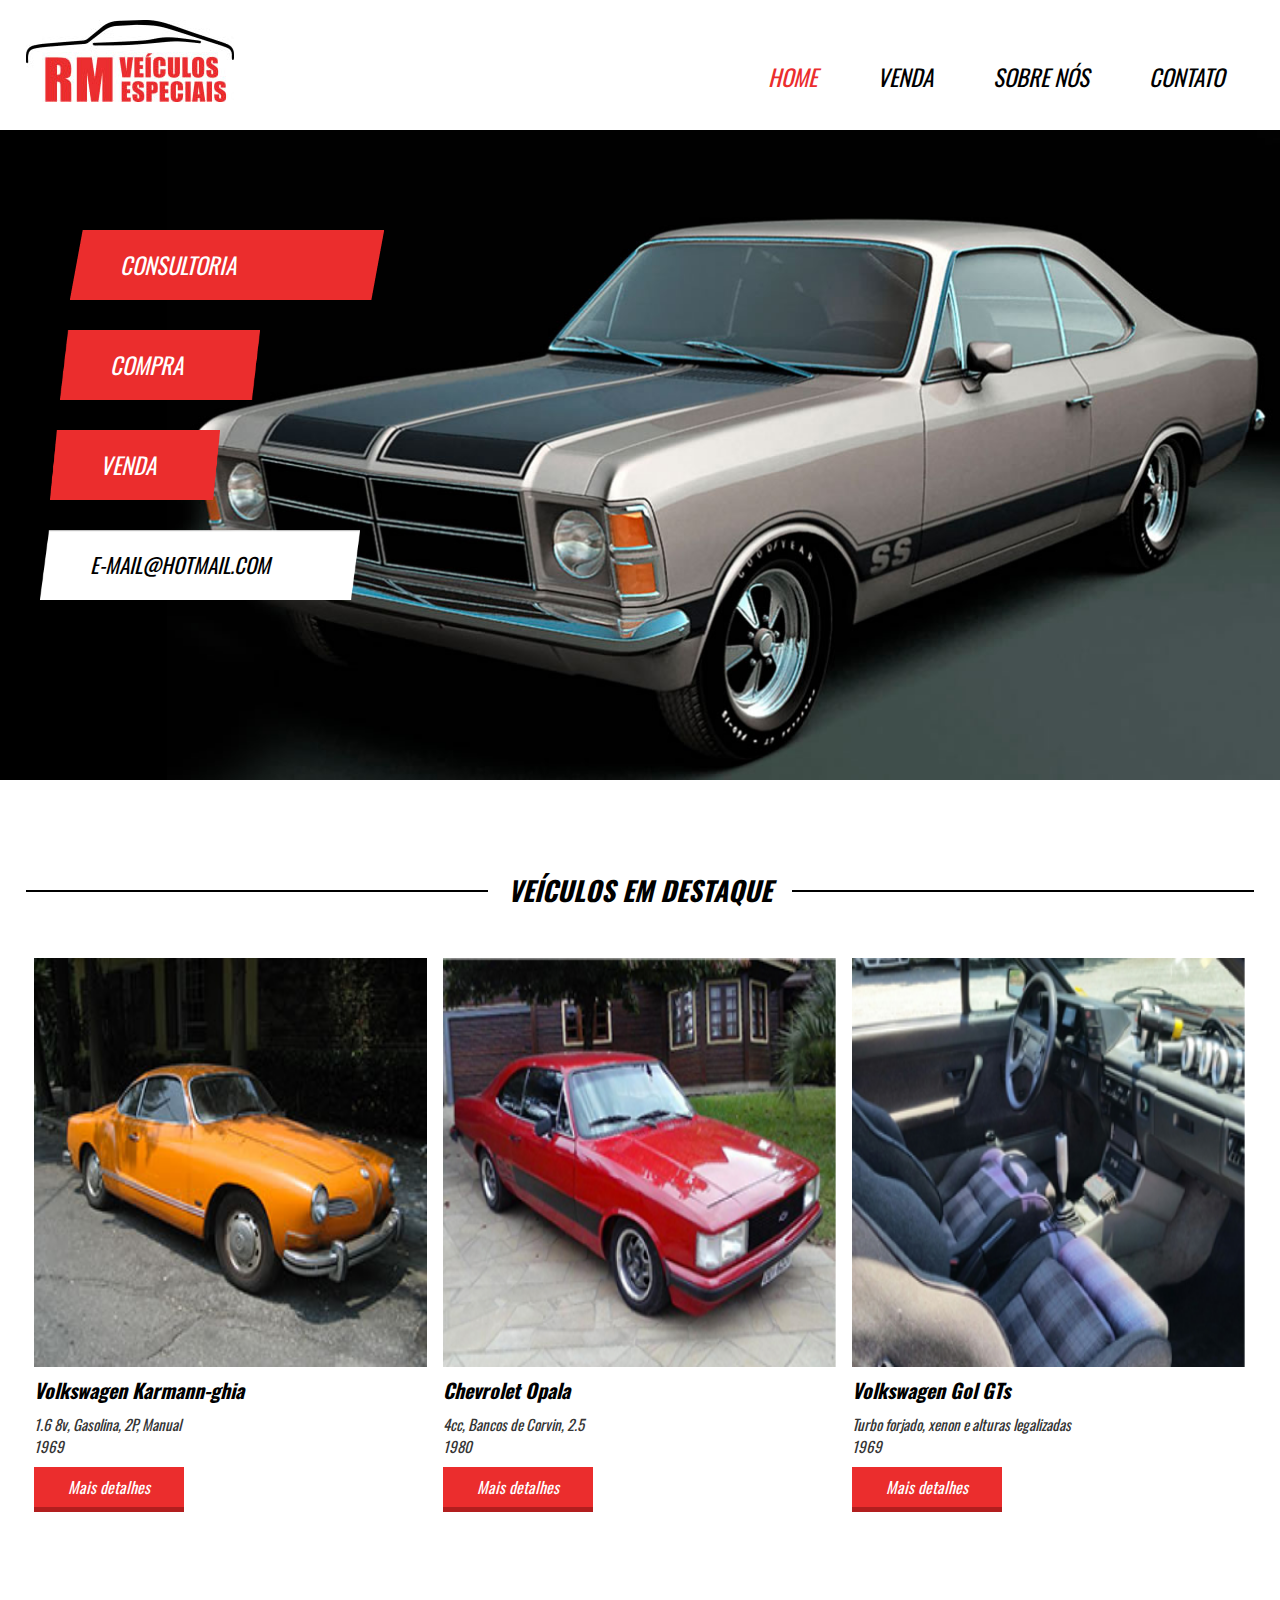
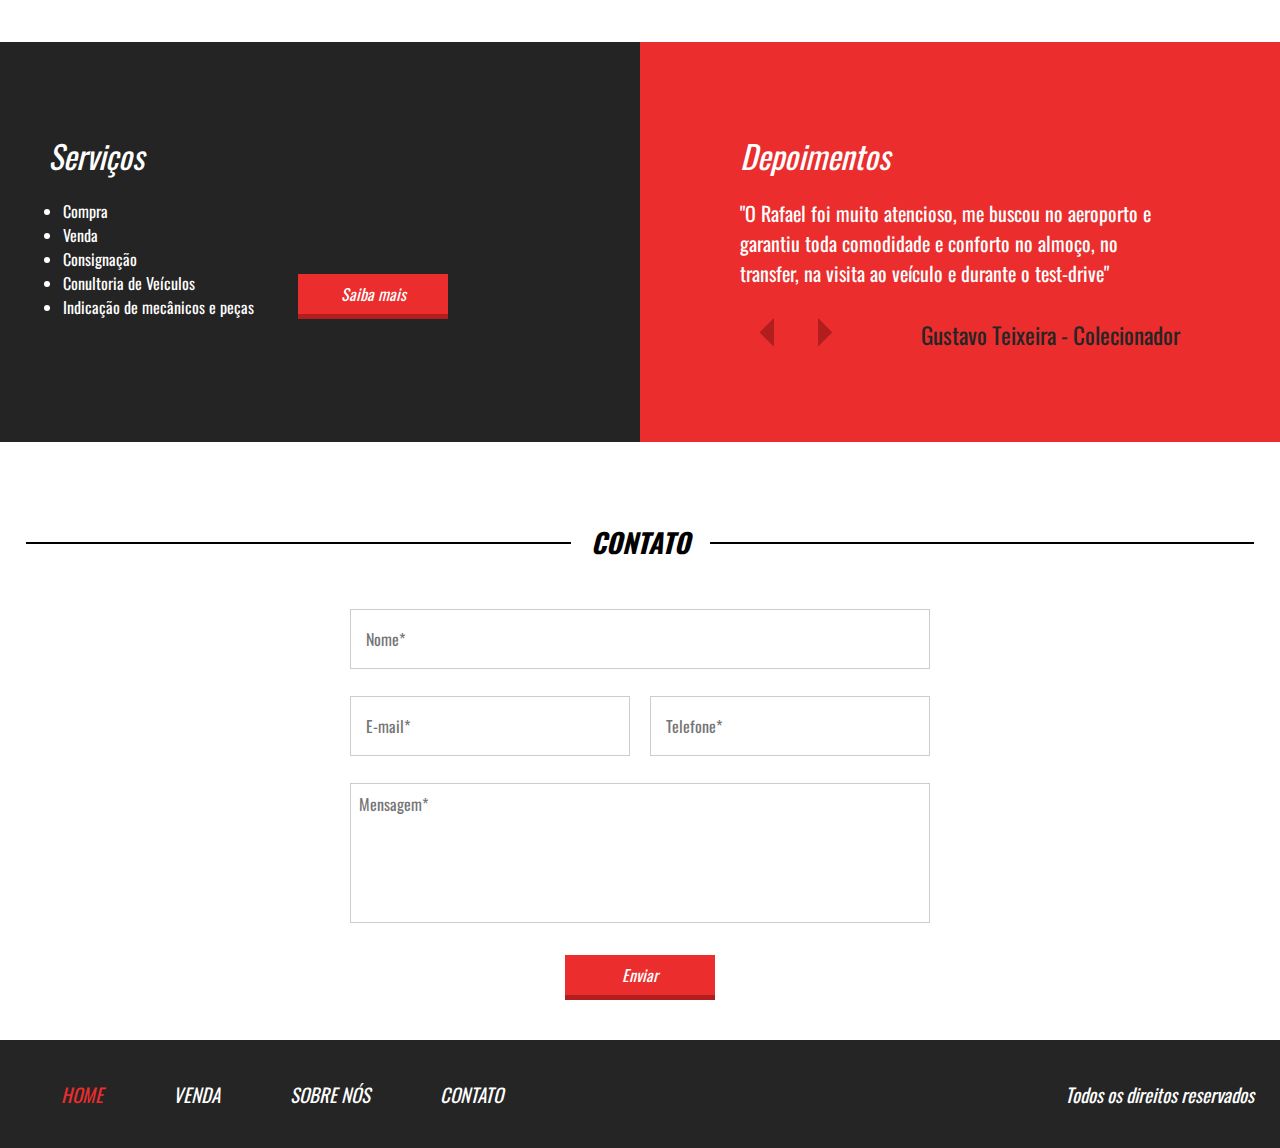
<file: index.html>
<!DOCTYPE html>
<html lang="pt-BR">

    <head>
        <meta charset="UTF-8">
        <link rel="shortcut icon" href="img/logo-png.ico" type="image/x-icon">
        <link rel="stylesheet" href="./css/estilo.css">
        <link href="https://fonts.googleapis.com/css2?family=Oswald&display=swap" rel="stylesheet">
        <meta name="viewport" content="width=device-width, initial-scale=1.0">
        <title>RM Veículos Especiais</title>
    </head>

    <body>
        
        
        <header>

            <div class="container"> 

                <div class="logo">

                    <img src="img/logo.jpg">

                </div> <!--logo-->

                <nav class="desktop">

                    <ul>
                        <li><a style="color:#EB2D2D" href="index.html"> HOME</a></li>
                        <li><a href="venda.html"> VENDA</a></li>
                        <li><a href="sobre.html"> SOBRE NÓS</a></li>
                        <li><a href="#"> CONTATO</a></li>
                    </ul>
                    
                </nav> <!--desktop-->

                <nav class="mobile">

                    <ul>
                        <li><a style="color:#EB2D2D" href="index.html"> HOME</a></li>
                        <li><a href="venda.html"> VENDA</a></li>
                        <li><a href="sobre.html"> SOBRE NÓS</a></li>
                        <li><a href="/"> CONTATO</a></li>
                    </ul>

                </nav> <!--mobile-->

                <div class="clear"></div>

            </div> <!--container-->
        </header> 

        <section class="banner">

            <div class="container">

                <div class="text-banner">

                    <div class="text-banner-single">Consultoria</div>
                    <div class="text-banner-single">Compra</div>
                    <div class="text-banner-single">Venda</div>
                    <div class="text-banner-single">E-mail@hotmail.com</div>

                </div> <!--text-banner-->

            </div> <!--container-->

        </section> <!--banner-->

        <section class="veiculos-destaque">

            <div class="line-titulo">
                <div class="ln1"></div>
                <h2>Veículos em destaque</h2>
            </div> <!--line-titulo-->

            <div class="container">

                <div class="vitrine-destaque">

                    <div style="background-image: url(img/carro1.jpg);" class="carro-img"></div>

                    <div class="info-carro">
                        
                        <h2>Volkswagen Karmann-ghia</h2>
                        <p>1.6 8v, Gasolina, 2P, Manual <br> 1969</p>
                        <a class="btn1" href="veiculo-single.html"> Mais detalhes</a>

                    </div> <!--info-carro-->

                </div> <!--vitrine-destaque-->

                <div class="vitrine-destaque">

                    <div style="background-image: url(img/opala.jpg);" class="carro-img"></div>

                    <div class="info-carro">
                        <h2>Chevrolet Opala</h2>
                        <p>4cc, Bancos de Corvin, 2.5 <br> 1980</p>
                        <a class="btn1" href="/"> Mais detalhes</a>

                    </div> <!--info-carro-->

                </div> <!--vitrine-destaque-->

                <div class="vitrine-destaque">

                    <div style="background-image: url(img/gol-gts.jpg);" class="carro-img"></div>

                    <div class="info-carro">
                        <h2>Volkswagen Gol GTs</h2>
                        <p> Turbo forjado, xenon e alturas legalizadas <br> 1969</p>
                        <a class="btn1" href="/"> Mais detalhes</a>

                    </div> <!--info-carro-->

                </div> <!--vitrine-destaque-->
                <div class="clear"></div>
            

            </div> <!--container-->

        </section> <!--veículos-destaque-->

        <section class="servicos-descricao">

            <div class="half1">

                <div class="half1-wraper">

                    <h2>Serviços</h2>

                    <ul>
                        <li>Compra</li>
                        <li>Venda</li>
                        <li>Consignação</li>
                        <li>Conultoria de Veículos</li>
                        <li>Indicação de mecânicos e peças</li>
                    </ul>

                    <a class="btn1" href="/">Saiba mais</a>

                </div> <!--half1-wraper-->

            </div> <!--half1-->

            <div class="half2">

                <h2>Depoimentos</h2>

                <div class="depoimento-single">

                    <p>
                        "O Rafael foi muito atencioso, me buscou no aeroporto
                        e garantiu toda comodidade e conforto no almoço, no transfer,
                        na visita ao veículo e durante o test-drive"
                    </p>

                    <div class="navigation">

                        <div class="arrows">

                            <img src="img/arrow-left.png" >
                            <img src="img/arrow-right.png" >

                        </div> <!--arrows-->

                        <div class="nome-depoimento">Gustavo Teixeira - Colecionador</div>

                    </div> <!--navigation-->

                </div> <!--depoimento-single-->

            </div> <!--half2-->

        </section> <!--servicos-descricao-->

        <section class="contato">

            <div class="line-titulo">

                <div class="ln1"></div>
                <h2>Contato</h2>

            </div> <!--line-titulo-->

            <form>

                <div class="input-wraper w100">

                    <input placeholder="Nome*" type="text" required>

                </div> <!--input-wraper w100-->

                <div class="input-wraper w50">
                    
                    <input placeholder="E-mail*" type="text" required>

                </div> <!--input-wraper w100-->

                <div class="input-wraper w50">
                    
                    <input placeholder="Telefone*" type="text" required>

                </div> <!--input-wraper w100-->

                <div class="input-wraper w100">
                    
                    <textarea placeholder="Mensagem*" required></textarea>

                </div> <!--input-wraper w100-->

                <div class="input-wraper w100">

                    <input class="btn1" type="submit" value="Enviar">

                </div> <!--input-wraper w100-->
            
                <div class="clear"></div>
            </form> <!--form-->

        </section> <!--contato-->

        <footer>

            <div class="container">

                <nav>

                    <ul>
                        <li><a style="color:#EB2D2D" href="index.html"> HOME</a></li>
                        <li><a href="venda.html"> VENDA</a></li>
                        <li><a href="sobre.html"> SOBRE NÓS</a></li>
                        <li><a href="#"> CONTATO</a></li>
                    </ul>

                </nav>

                <p>Todos os direitos reservados</p>

                <div class="clear"></div>
            </div> <!--container-->

        </footer>

    </body>

</html>
</file>
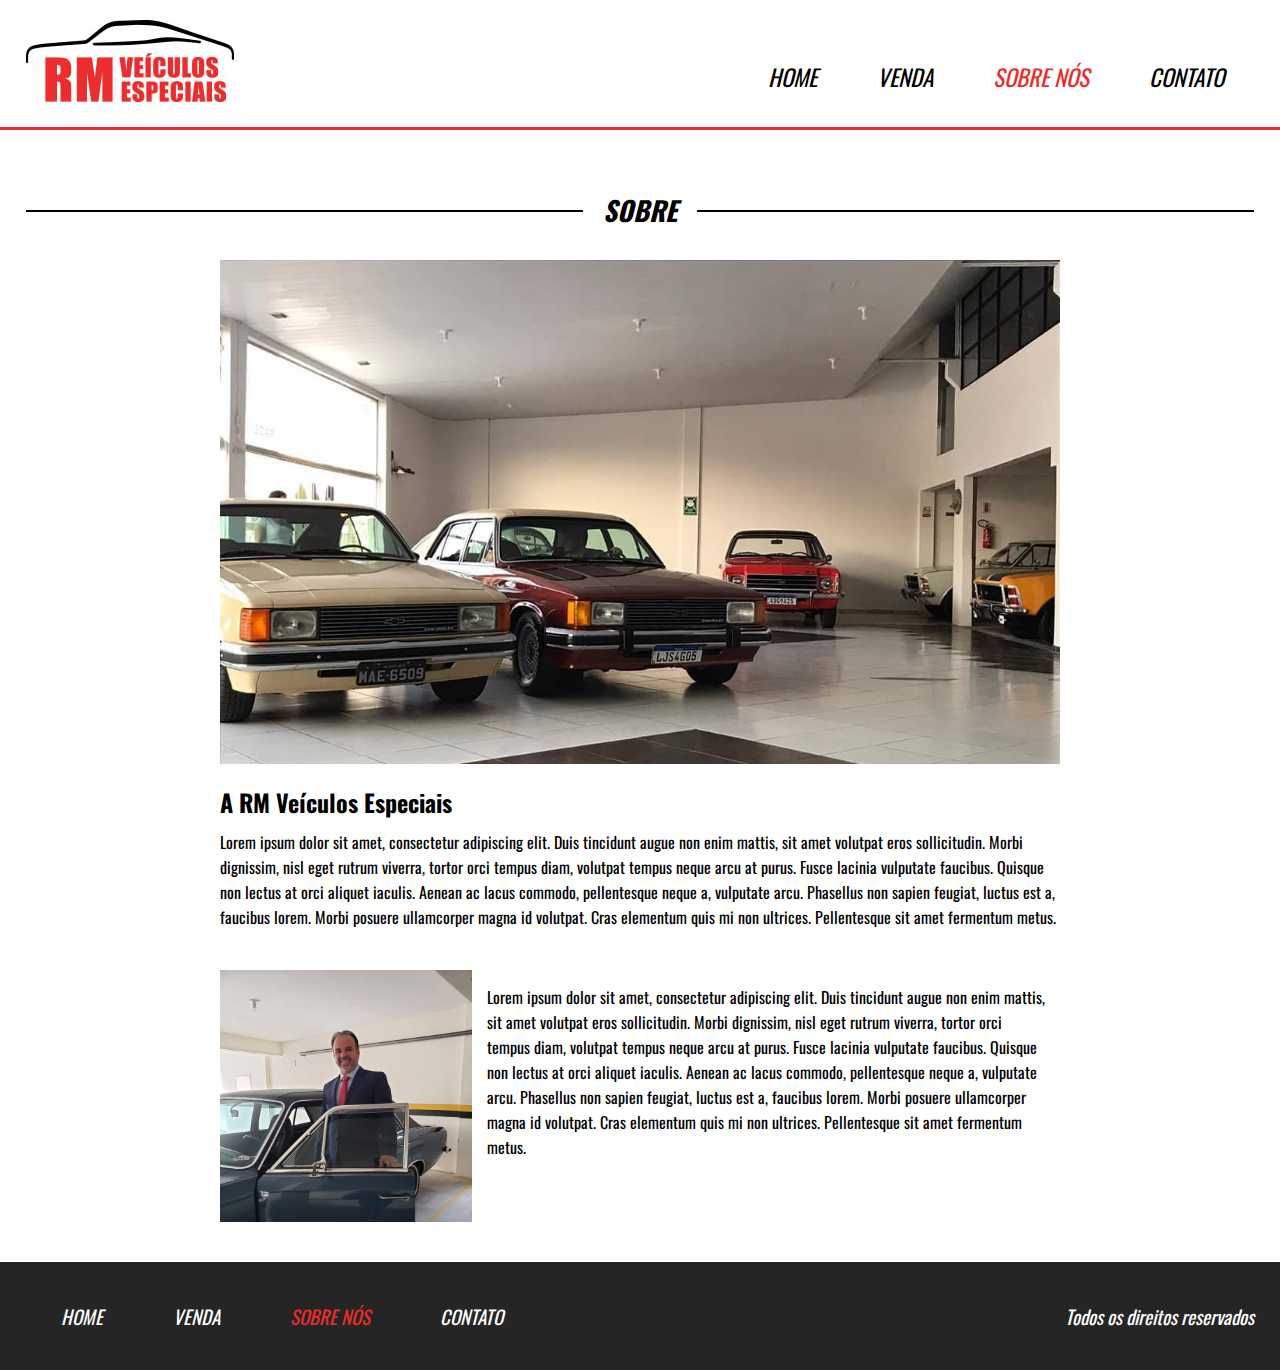
<file: sobre.html>
<!DOCTYPE html>
<html lang="pt-BR">

    <head>
        <meta charset="UTF-8">
        <link rel="shortcut icon" href="img/logo-png.ico" type="image/x-icon">
        <link rel="stylesheet" href="./css/estilo.css">
        <link href="https://fonts.googleapis.com/css2?family=Oswald&display=swap" rel="stylesheet">
        <meta name="viewport" content="width=device-width, initial-scale=1.0">
        <title>RM Veículos Especiais</title>
    </head>

    <body>
        
        
        <header style="border-bottom: 3px solid #EB2D2D;">

            <div class="container"> 

                <div class="logo">

                    <img src="img/logo.jpg">

                </div> <!--logo-->

                <nav class="desktop">

                    <ul>
                        <li><a  href="index.html"> HOME</a></li>
                        <li><a href="venda.html"> VENDA</a></li>
                        <li><a style="color:#EB2D2D" href="sobre.html"> SOBRE NÓS</a></li>
                        <li><a href="/"> CONTATO</a></li>
                    </ul>

                </nav> <!--desktop-->

                <nav class="mobile">

                    <ul>
                        <li><a  href="index.html"> HOME</a></li>
                        <li><a href="venda.html"> VENDA</a></li>
                        <li><a style="color:#EB2D2D" href="sobre.html"> SOBRE NÓS</a></li>
                        <li><a href="/"> CONTATO</a></li>
                    </ul>

                </nav> <!--mobile-->

                <div class="clear"></div>
            </div> <!--container-->

        </header> 

        <section class="sobre">

            
            <div class="line-titulo">

                <div class="ln1"></div>
                <h2>Sobre</h2>

            </div> <!--line-titulo-->

            <div class="container">

                <div class="img-destaque-sobre"></div>

                <div class="descricao-autor">

                    <h2>A RM Veículos Especiais</h2>

                    <p>Lorem ipsum dolor sit amet, consectetur adipiscing elit. 
                        Duis tincidunt augue non enim mattis, sit amet volutpat eros sollicitudin. 
                        Morbi dignissim, nisl eget rutrum viverra, tortor orci tempus diam, volutpat tempus neque arcu at purus. 
                        Fusce lacinia vulputate faucibus. 
                        Quisque non lectus at orci aliquet iaculis. Aenean ac lacus commodo, pellentesque neque a, vulputate arcu. 
                        Phasellus non sapien feugiat, luctus est a, faucibus lorem.
                         Morbi posuere ullamcorper magna id volutpat. 
                        Cras elementum quis mi non ultrices. Pellentesque sit amet fermentum metus.
                    </p>

                </div> <!--descricao-autor-->

                <div class="descricao-autor2">

                    <div class="img-small"></div>

                    <p>Lorem ipsum dolor sit amet, consectetur adipiscing elit. 
                        Duis tincidunt augue non enim mattis, sit amet volutpat eros sollicitudin. 
                        Morbi dignissim, nisl eget rutrum viverra, tortor orci tempus diam, volutpat tempus neque arcu at purus. 
                        Fusce lacinia vulputate faucibus. 
                        Quisque non lectus at orci aliquet iaculis. Aenean ac lacus commodo, pellentesque neque a, vulputate arcu. 
                        Phasellus non sapien feugiat, luctus est a, faucibus lorem.
                         Morbi posuere ullamcorper magna id volutpat. 
                        Cras elementum quis mi non ultrices. Pellentesque sit amet fermentum metus.
                    </p>

                    <div class="clear"></div> <!--clear-->
                </div> <!--descricao-autor2-->

            </div> <!--container-->

        </section> <!--sobre-->


        <footer>

            <div class="container">

                <nav>

                    <ul>
                        <li><a  href="index.html"> HOME</a></li>
                        <li><a href="venda.html"> VENDA</a></li>
                        <li><a style="color:#EB2D2D" href="sobre.html"> SOBRE NÓS</a></li>
                        <li><a href="#"> CONTATO</a></li>
                    </ul>

                </nav>

                <p>Todos os direitos reservados</p>

                <div class="clear"></div>
            </div> <!--container-->

        </footer>

    </body>

</html>
</file>
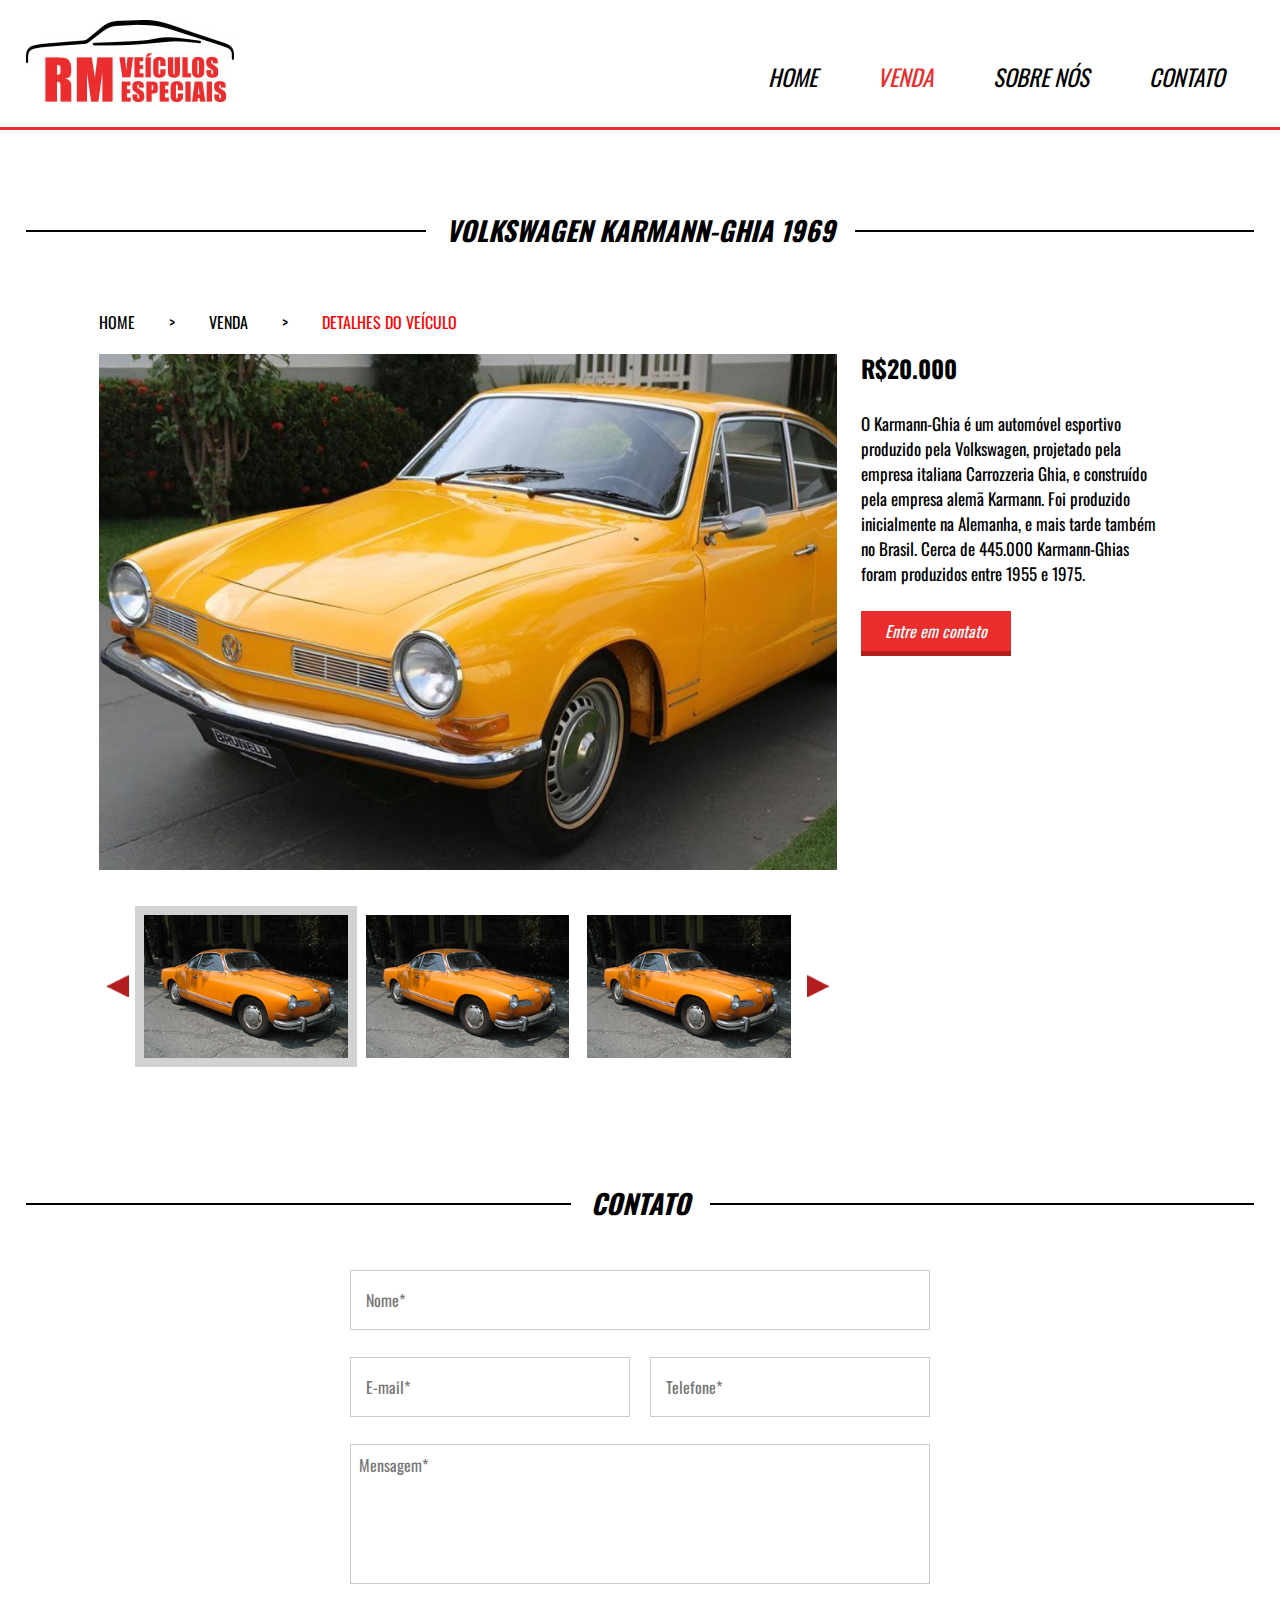
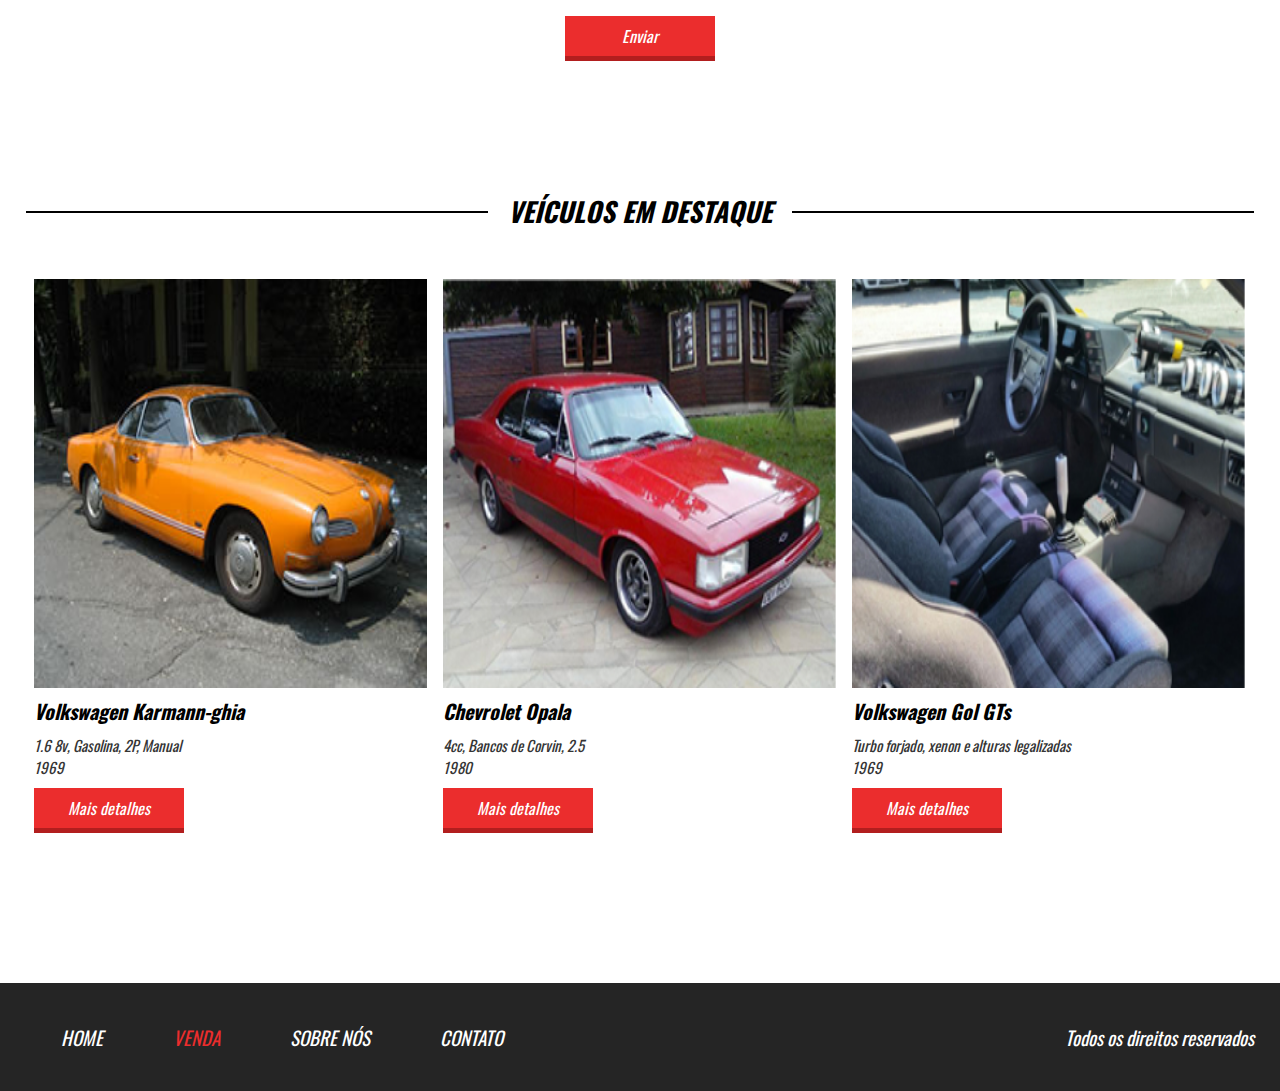
<file: veiculo-single.html>
<!DOCTYPE html>
<html lang="pt-BR">

    <head>
        <meta charset="UTF-8">
        <link rel="shortcut icon" href="img/logo-png.ico" type="image/x-icon">
        <link rel="stylesheet" href="./css/estilo.css">
        <link href="https://fonts.googleapis.com/css2?family=Oswald&display=swap" rel="stylesheet">
        <meta name="viewport" content="width=device-width, initial-scale=1.0">
        <title>RM Veículos Especiais</title>
    </head>

    <body>
        
        
        <header style="border-bottom: 3px solid #EB2D2D ;">
            
            <div class="container"> 

                <div class="logo">

                    <img src="img/logo.jpg">

                </div> <!--logo-->

                <nav class="desktop">

                    <ul>
                        <li><a  href="index.html"> HOME</a></li>
                        <li><a style="color:#EB2D2D" href="venda.html"> VENDA</a></li>
                        <li><a href="sobre.html"> SOBRE NÓS</a></li>
                        <li><a href="/"> CONTATO</a></li>
                    </ul>

                </nav> <!--desktop-->

                <nav class="mobile">

                    <ul>
                        <li><a  href="index.html"> HOME</a></li>
                        <li><a style="color:#EB2D2D" href="venda.html"> VENDA</a></li>
                        <li><a href="sobre.html"> SOBRE NÓS</a></li>
                        <li><a href="/"> CONTATO</a></li>
                    </ul>

                </nav> <!--mobile-->

                <div class="clear"></div>

            </div> <!--container-->

        </header> 

        <section class="venda-single">

            
            <div class="line-titulo">

                <div class="ln1"></div>
                <h2>Volkswagen Karmann-ghia 1969</h2>

            </div> 
            

            <div class="container">

                <div class="info-veiculo">

                    <div class="info-bread"><a href="index.html">HOME</a> <span> ></span>
                    <a href="venda.html">VENDA</a><span> ></span>
                    <a href="veiculo-single.html"> DETALHES DO VEÍCULO</a></div>

                    <div style="background-image: url(img/Karmann-Ghia-TC-1973-Motor-Tudo-8.jpg);" class="foto-destaque"></div>

                    <div class="nav-galeria-parent">

                        <div class="arrow-left-nav"></div>
                        <div class="arrow-right-nav"></div>

                        <div class="nav-galeria">

                            <div class="nav-galeria-wraper">

                                <div style="background-color:rgb(210,210,210);" class="mini-img-wraper"><div style="background-image:url('img/carro1.jpg');" class="mini-img"></div></div>
                                <div class="mini-img-wraper"><div style="background-image:url('img/carro1.jpg');" class="mini-img"></div></div>
                                <div class="mini-img-wraper"><div style="background-image:url('img/carro1.jpg');" class="mini-img"></div></div>
                                <div class="mini-img-wraper"><div style="background-image:url('img/carro1.jpg');" class="mini-img"></div></div>
                                <div class="mini-img-wraper"><div style="background-image:url('img/carro1.jpg');" class="mini-img"></div></div>
                                <div class="mini-img-wraper"><div style="background-image:url('img/carro1.jpg');" class="mini-img"></div></div>

                            </div> <!--nav-galeria-wraper-->

                        </div> <!--nav-galeria-->

                    </div> <!--nav-galeria-parent-->

                </div> <!--info-veiculo-->

                <div class="descricao-veiculo">

                    <h2>R$20.000</h2>
                    <p>O Karmann-Ghia é um automóvel esportivo produzido pela Volkswagen, 
                        projetado pela empresa italiana Carrozzeria Ghia, 
                        e construído pela empresa alemã Karmann. Foi produzido inicialmente na Alemanha, e mais tarde também no Brasil. Cerca de 445.000 
                        Karmann-Ghias foram produzidos entre 1955 e 1975.</p>
                    <a class="btn1" href="">Entre em contato</a>

                </div> <!--descricao-veiculo-->

                <div class="clear"></div>

            </div> <!--container-->
            


        </section> <!--venda-single-->

        <section class="contato">

            <div class="line-titulo">

                <div class="ln1"></div>
                <h2>Contato</h2>

            </div> <!--line-titulo-->

            <form>

                <div class="input-wraper w100">

                    <input placeholder="Nome*" type="text" required>

                </div> <!--input-wraper w100-->

                <div class="input-wraper w50">
                    
                    <input placeholder="E-mail*" type="text" required>

                </div> <!--input-wraper w100-->

                <div class="input-wraper w50">
                    
                    <input placeholder="Telefone*" type="text" required>

                </div> <!--input-wraper w100-->

                <div class="input-wraper w100">
                    
                    <textarea placeholder="Mensagem*" required></textarea>

                </div> <!--input-wraper w100-->

                <div class="input-wraper w100">

                    <input class="btn1" type="submit" value="Enviar">

                </div> <!--input-wraper w100-->
            
                <div class="clear"></div>
            </form> <!--form-->

        </section> <!--contato-->

        <section class="veiculos-destaque">

            <div class="line-titulo">
                <div class="ln1"></div>
                <h2>Veículos em destaque</h2>
            </div> <!--line-titulo-->

            <div class="container">

                <div class="vitrine-destaque">

                    <div style="background-image: url(img/carro1.jpg);" class="carro-img"></div>

                    <div class="info-carro">
                        
                        <h2>Volkswagen Karmann-ghia</h2>
                        <p>1.6 8v, Gasolina, 2P, Manual <br> 1969</p>
                        <a class="btn1" href="/"> Mais detalhes</a>

                    </div> <!--info-carro-->

                </div> <!--vitrine-destaque-->

                <div class="vitrine-destaque">

                    <div style="background-image: url(img/opala.jpg);" class="carro-img"></div>

                    <div class="info-carro">
                        <h2>Chevrolet Opala</h2>
                        <p>4cc, Bancos de Corvin, 2.5 <br> 1980</p>
                        <a class="btn1" href="/"> Mais detalhes</a>

                    </div> <!--info-carro-->

                </div> <!--vitrine-destaque-->

                <div class="vitrine-destaque">

                    <div style="background-image: url(img/gol-gts.jpg);" class="carro-img"></div>

                    <div class="info-carro">
                        <h2>Volkswagen Gol GTs</h2>
                        <p> Turbo forjado, xenon e alturas legalizadas <br> 1969</p>
                        <a class="btn1" href="/"> Mais detalhes</a>

                    </div> <!--info-carro-->

                </div> <!--vitrine-destaque-->
                <div class="clear"></div>
            

            </div> <!--container-->

        </section> <!--veículos-destaque-->

        <footer>

            <div class="container">

                <nav>

                    <ul>
                        <li><a  href="index.html"> HOME</a></li>
                        <li><a style="color:#EB2D2D" href="venda.html"> VENDA</a></li>
                        <li><a href="sobre.html"> SOBRE NÓS</a></li>
                        <li><a href="/"> CONTATO</a></li>
                    </ul>

                </nav>

                <p>Todos os direitos reservados</p>

                <div class="clear"></div>
            </div> <!--container-->

        </footer>

    </body>

</html>
</file>
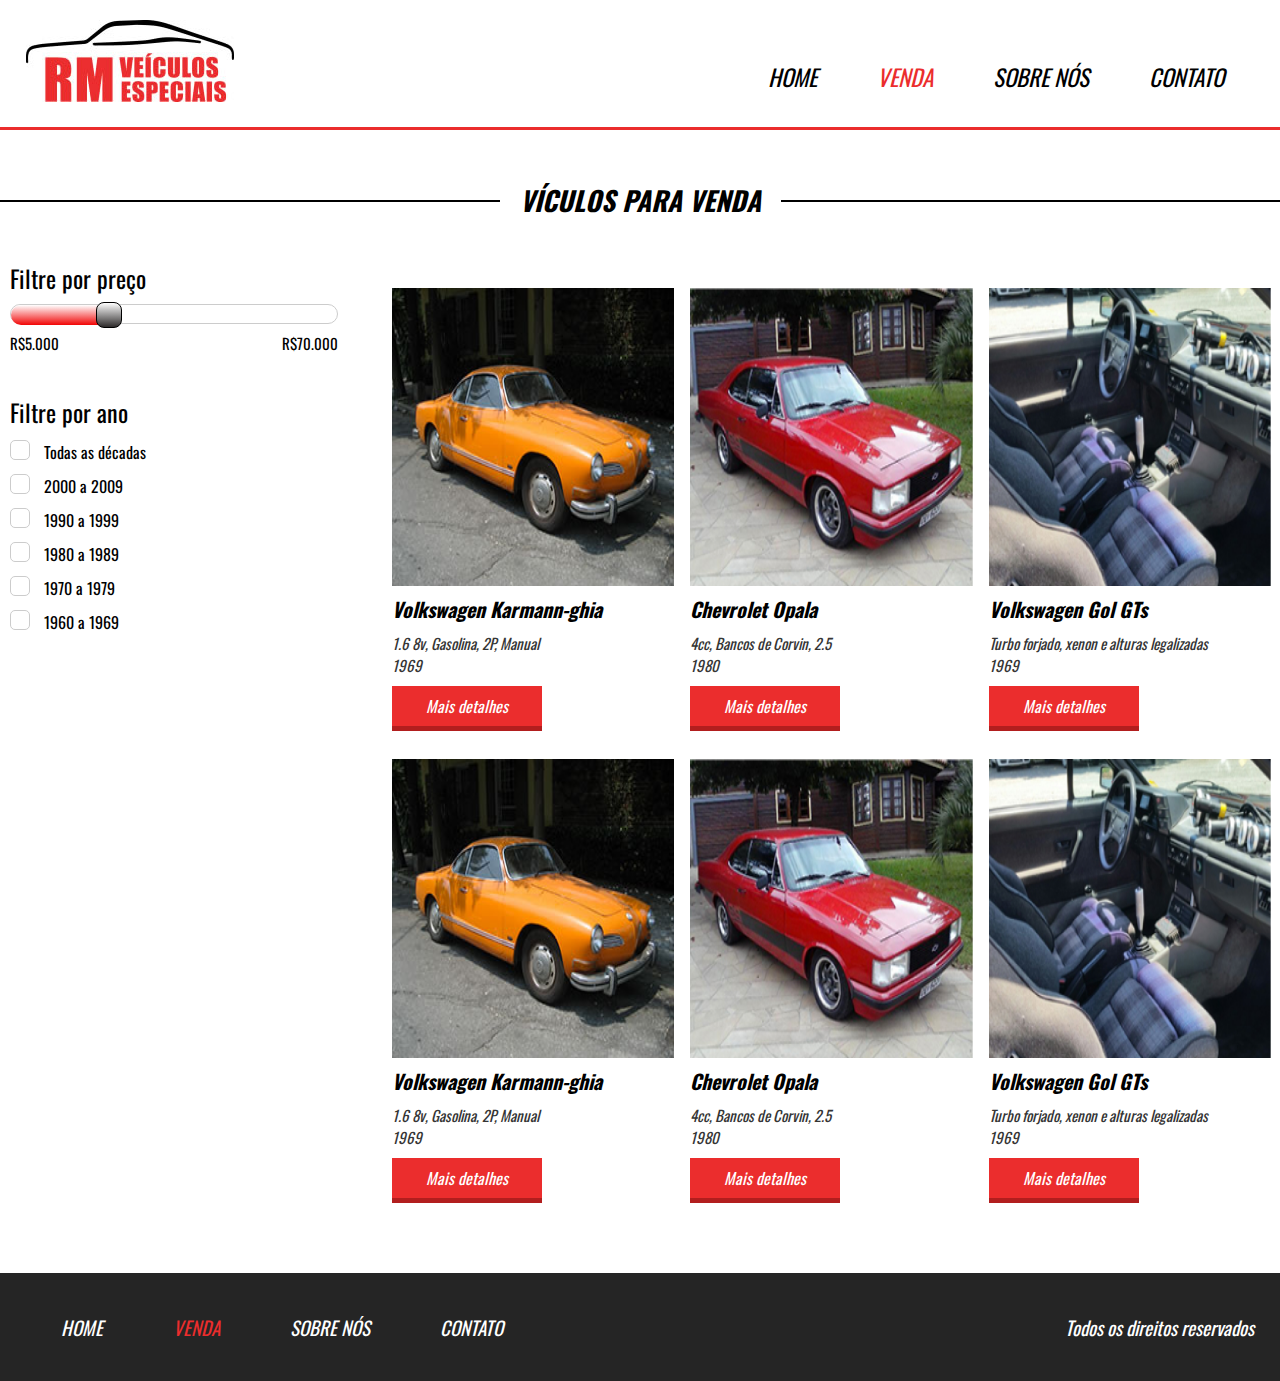
<file: venda.html>
<!DOCTYPE html>
<html lang="pt-BR">

<head>
    <meta charset="UTF-8">
    <link rel="shortcut icon" href="img/logo-png.ico" type="image/x-icon">
    <link rel="stylesheet" href="./css/estilo.css">
    <link href="https://fonts.googleapis.com/css2?family=Oswald&display=swap" rel="stylesheet">
    <meta name="viewport" content="width=device-width, initial-scale=1.0">
    <title>RM Veículos Especiais</title>
</head>

    <body>


        <header style="border-bottom: 3px solid #EB2D2D ;">
            
            <div class="container">

                <div class="logo">

                    <img src="img/logo.jpg">

                </div>
                <!--logo-->

                <nav class="desktop">

                    <ul>
                        <li><a href="index.html"> HOME</a></li>
                        <li><a style="color:#EB2D2D" href="venda.html"> VENDA</a></li>
                        <li><a href="sobre.html"> SOBRE NÓS</a></li>
                        <li><a href="/"> CONTATO</a></li>
                    </ul>

                </nav>
                <!--desktop-->

                <nav class="mobile">

                    <ul>
                        <li><a href="index.html"> HOME</a></li>
                        <li><a style="color:#EB2D2D" href="venda.html"> VENDA</a></li>
                        <li><a href="sobre.html"> SOBRE NÓS</a></li>
                        <li><a href="/"> CONTATO</a></li>
                    </ul>

                </nav>
                <!--mobile-->

                <div class="clear"></div>

            </div>
            <!--container-->

        </header>

        <section class="venda">

            <div class="line-titulo">

                <div class="ln1"></div>
                <h2>Vículos para venda</h2>

            </div>
            <!--line-titulo-->

            <div class="content-venda">

                <div class="container">

                    <div class="sidebar">

                        <div class="search1">

                            <h2>Filtre por preço</h2>

                            <div class="barra-preco">

                                <div class="barra-preco-fill"></div>
                                <div class="pointer-barra"></div>

                            </div>
                            <!--barra-preco-->

                            <div class="valor-pequisa">

                                <p>R$5.000</p>
                                <p>R$70.000</p>

                                <div class="clear"></div>
                                <!--clear-->
                            </div>
                            <!--valor-pesquisa-->

                        </div>
                        <!--search1-->

                        <div class="search2">

                            <h2>Filtre por ano</h2>

                            <form>

                                <div class="form-venda-wraper">

                                    <input type="checkbox" id="item1">

                                    <label for="item1">
                                        <div class="circle"></div>
                                    </label>

                                    <span>Todas as décadas</span>

                                </div>
                                <!--form-venda-wraper-->

                                <div class="form-venda-wraper">

                                    <input type="checkbox" id="item2">
                                    <label for="item2">
                                        <div class="circle"></div>
                                    </label>
                                    <span>2000 a 2009</span>

                                </div>
                                <!--form-venda-wraper-->

                                <div class="form-venda-wraper">

                                    <input type="checkbox" id="item3">
                                    <label for="item3">
                                        <div class="circle"></div>
                                    </label>
                                    <span>1990 a 1999</span>

                                </div>
                                <!--form-venda-wraper-->

                                <div class="form-venda-wraper">

                                    <input type="checkbox" id="item4">
                                    <label for="item4">
                                        <div class="circle"></div>
                                    </label>
                                    <span>1980 a 1989</span>

                                </div>
                                <!--form-venda-wraper-->

                                <div class="form-venda-wraper">

                                    <input type="checkbox" id="item5">
                                    <label for="item5">
                                        <div class="circle"></div>
                                    </label>
                                    <span>1970 a 1979</span>

                                </div>
                                <!--form-venda-wraper-->

                                <div class="form-venda-wraper">

                                    <input type="checkbox" id="item6">
                                    <label for="item6">
                                        <div class="circle"></div>
                                    </label>
                                    <span>1960 a 1969</span>

                                </div>
                                <!--form-venda-wraper-->

                            </form>
                            <!--form-->

                        </div>
                        <!--search2-->

                    </div>
                    <!--sidebar-->

                    <div class="vitrine-venda">

                        <div class="vitrine-destaque">

                            <div style="background-image: url(img/carro1.jpg);" class="carro-img"></div>
        
                            <div class="info-carro">
                                
                                <h2>Volkswagen Karmann-ghia</h2>
                                <p>1.6 8v, Gasolina, 2P, Manual <br> 1969</p>
                                <a class="btn1" href="veiculo-single.html"> Mais detalhes</a>
        
                            </div> <!--info-carro-->
        
                        </div> <!--vitrine-destaque-->
        
                        <div class="vitrine-destaque">
        
                            <div style="background-image: url(img/opala.jpg);" class="carro-img"></div>
        
                            <div class="info-carro">
                                <h2>Chevrolet Opala</h2>
                                <p>4cc, Bancos de Corvin, 2.5 <br> 1980</p>
                                <a class="btn1" href="/"> Mais detalhes</a>
        
                            </div> <!--info-carro-->
        
                        </div> <!--vitrine-destaque-->
        
                        <div class="vitrine-destaque">
        
                            <div style="background-image: url(img/gol-gts.jpg);" class="carro-img"></div>
        
                            <div class="info-carro">
                                <h2>Volkswagen Gol GTs</h2>
                                <p> Turbo forjado, xenon e alturas legalizadas <br> 1969</p>
                                <a class="btn1" href="/"> Mais detalhes</a>
        
                            </div> <!--info-carro-->
        
                        </div> <!--vitrine-destaque-->

                        <div class="vitrine-destaque">

                            <div style="background-image: url(img/carro1.jpg);" class="carro-img"></div>
        
                            <div class="info-carro">
                                
                                <h2>Volkswagen Karmann-ghia</h2>
                                <p>1.6 8v, Gasolina, 2P, Manual <br> 1969</p>
                                <a class="btn1" href="veiculo-single.html"> Mais detalhes</a>
        
                            </div> <!--info-carro-->
        
                        </div> <!--vitrine-destaque-->
        
                        <div class="vitrine-destaque">
        
                            <div style="background-image: url(img/opala.jpg);" class="carro-img"></div>
        
                            <div class="info-carro">
                                <h2>Chevrolet Opala</h2>
                                <p>4cc, Bancos de Corvin, 2.5 <br> 1980</p>
                                <a class="btn1" href="/"> Mais detalhes</a>
        
                            </div> <!--info-carro-->
        
                        </div> <!--vitrine-destaque-->
        
                        <div class="vitrine-destaque">
        
                            <div style="background-image: url(img/gol-gts.jpg);" class="carro-img"></div>
        
                            <div class="info-carro">
                                <h2>Volkswagen Gol GTs</h2>
                                <p> Turbo forjado, xenon e alturas legalizadas <br> 1969</p>
                                <a class="btn1" href="/"> Mais detalhes</a>
        
                            </div> <!--info-carro-->
        
                        </div> <!--vitrine-destaque-->

                    </div> <!--vitrine-venda-->


                    <div class="clear"></div>
                    <!--clear-->
                </div>
                <!--container-->

            </div>
            <!--content-venda-->

        </section>
        <!--venda-->

        <footer>

            <div class="container">

                <nav>

                    <ul>
                        <li><a href="index.html"> HOME</a></li>
                        <li><a style="color:#EB2D2D" href="venda.html"> VENDA</a></li>
                        <li><a href="sobre.html"> SOBRE NÓS</a></li>
                        <li><a href="/"> CONTATO</a></li>
                    </ul>

                </nav>

                <p>Todos os direitos reservados</p>

                <div class="clear"></div>

            </div> <!--container-->

        </footer>

    </body>

</html>
</file>
<file: css/estilo.css>
*{
	margin: 0;
	padding: 0;
	box-sizing: border-box;
	font-family:'Oswald', sans-serif;
}

html,body{
	height: 100%;
}

.container{
	width: 100%;
	max-width: 1400px;
	margin:0 auto;
}

.clear{
	clear: both;
}

/*---------------Header---------------*/

header{
	padding:20px 2% 35px 2%;
	height: 130px;
}

header div.logo{
	float: left;
}

header nav.desktop{
	float: right;
	position: relative;
	top:40px;
}

nav.mobile{
	margin-top:40px;
	float: right;
	width: 32px;
	height: 32px;
	background-size: 100% 100%;
	cursor: pointer;
	background-image: url(../img/icon_menu.png);
	display: none;
}

nav.mobile ul{
	display: none;
	width: 100%;
	left: 0;
	top: 95px;
	border-bottom:4px solid #EB2D2D;
	z-index: 999;
	position: absolute;
	text-align: center;
	background-color: white;
}

nav.mobile li{
	font-size: 23px;
	padding:20px 0px;
	font-style: italic;
}

nav.mobile li a{
	color: black;
	text-decoration: none;
}

header nav.desktop ul{
	list-style-type: none;
}

header nav.desktop ul li{
	float: left;
	font-size: 23px;
	padding:0 30px;
	font-style: italic;
}

header nav.desktop a{
    color: black;
    text-decoration: none;
}

header nav.desktop a:hover{
    color: #f00;
    text-decoration-line: underline;
}

/*---------------Banner---------------*/

section.banner{
	overflow:hidden;
	width: 100%;
	height: 650px;
	background-color: black;
	background-image: url(../img/bg.jpg);
	background-size: contain;
	background-position: right bottom;
	background-repeat: no-repeat;
}

.text-banner{
	padding:70px;
}

.text-banner-single{
	width: 314px;
	font-style: italic;
	margin-top:30px;
	height: 70px;
	line-height: 70px;
	padding-left: 50px;
	text-transform: uppercase;
	color: white;
	font-size: 23px;
	background-image: url(../img/box-text.png);
	background-size: 100% 100%;
	background-repeat: no-repeat;
}

.text-banner .text-banner-single:nth-of-type(2){
	width: 200px;
	height: 70px;
	line-height: 70px;
	position: relative;
	left: -10px;
}

.text-banner .text-banner-single:nth-of-type(3){
	width: 170px;
	height: 70px;
	line-height: 70px;
	position: relative;
	left: -20px;
}

.text-banner .text-banner-single:nth-of-type(4){
	width: 320px;
	font-size: 21px;
	color: black;
	position: relative;
	left: -30px;
	line-height: 70px;
	background-image: url(../img/box-white-text.png);
}

/*---------------Seção veículos---------------*/

section.veiculos-destaque{
	padding:90px 2%;
}

.line-titulo{
	max-width: 1400px;
	margin:0 auto;
	position: relative;
	text-align: center;
}

section.veiculos-destaque .container{
    padding: 40px 0;
}

.ln1{
	position: absolute;
	height: 2px;
	width: 100%;
	top:20px;
	background:#000;
}

.line-titulo h2{
	position: relative;
	background: white;
	display: inline-block;
	text-align: center;
	font-size: 27px;
	padding:0 20px;
	font-style: italic;
	text-transform: uppercase;
}

.vitrine-destaque {
    float: left;
    width: 33.3%;
}

.vitrine-destaque .carro-img{
    width: 100%;
    padding-top: 100%;
    background-size: 100% 100%;
    border: 8px solid #fff;
}

.vitrine-destaque h2{
    padding-left: 8px;
    color: #000;
    font-style: italic;
    font-size: 20px;
}

.vitrine-destaque p{
    padding-top: 8px;
    padding-left:8px;
    color: #353535;
    font-size: 15px;
    font-style: italic;
}

.btn1{
    text-align: center;
    display: block;
    line-height: 40px;
    border-bottom: 5px solid #B21E1E;
    background-color: #EB2D2D;
    text-decoration: none;
    color: #fff;
    font-size: 16px;
    font-style: italic;
    width: 150px;
}


.vitrine-destaque a{
    margin-left: 8px;
    margin-top: 10px;
} 

.servicos-descricao{
    display: flex;
}

.half1{
    text-align: right;
    width: 50%;
    padding: 90px 0;
    background: #242424;
    color: #fff;
}

.half1-wraper{
    padding-right: 30%;
    text-align: left;
    display: inline-block;
}

.half1-wraper h2{
    font-weight: normal;
    font-style: italic;
    font-size: 32px;
}

.half1-wraper ul{
    display: inline-block;
    margin-top: 20px;
}

.half1-wraper li{
    margin-left: 15px;
}

.half1-wraper a{
    margin-left: 40px;
    display: inline-block;
    vertical-align: bottom;
}

.half2{
    width: 50%;
    padding: 90px 100px;
    background: #EB2D2D;
    color: #fff;

}

.half2 h2{
    font-weight: normal;
    font-style: italic;
    font-size: 32px;
}

.half2 .depoimento-single{
    margin-top: 19px;
}

.depoimento-single p{
    font-size: 20px;
}

.navigation{
    float: left;
    width: 100%;
    max-width: 700px;
    margin-top: 30px;
}

.arrows{
    float: left;
}

.navigation img{
    margin: 0 20px;
    cursor: pointer;
}

.nome-depoimento{
    float: right;
    color: #252525;
    font-size: 23px;
}

/*---------------Contato---------------*/

section.contato{
    padding: 80px 2% 0 2%;
}

section.contato form{
    max-width: 600px;
    margin: 30px auto;
}

section.contato .input-wraper{
    float: left;
    padding: 10px;
    margin-top: 7px;
}

section.contato input[type=text]{
    width: 100%;
    border: 1px solid #ccc;
    height: 60px;
    font-size: 16px;
    line-height: 40px;
    padding-left: 15px;
}

section.contato textarea{
    font-size: 16px;
    width: 100%;
    border: 1px solid #ccc;
    height: 140px;
    padding: 8px;
    resize: none;
}

section.contato form .input-wraper:nth-of-type(5){
    text-align: center;
}

section.contato input[type=submit]{
    border-right:0;
    border-left: 0;
    border-top: 0;
    cursor: pointer;
    display: inline-block;
}

.w100{
    width: 100%;
}

.w50{
    width: 50%;
}


/*-----------------Página Venda-----------------*/

section.venda{
    min-height: 90%;
    padding: 50px 0;
}

.content-venda{
    margin-top:40px;
}

.sidebar{
    padding: 0 10px;
    float: left;
    width: 30%;
}

.search1{
    width:90%;
}

.search1 h2{
    font-size:24px;
    color: #000;
    font-weight: normal;
}

.search1 .barra-preco{
    width: 100%;
    height: 20px;
    margin-top: 8px;
    background: #fff;
    border: 1px solid #ccc;
    border-radius: 20px;
    position: relative;
}

.barra-preco-fill{
    position: absolute;
    left: 0;
    top: 0;
    width: 30%;
    height: 20px;
    background:linear-gradient(to bottom,rgb(255,255,255),rgb(241, 5, 5));
    border-radius: 20px;
}

.pointer-barra{
    position: absolute;
    left: calc(30% - 13px);
    cursor: pointer;
    top: -3px;
    width: 26px;
    height: 26px;
    border-radius: 8px;
    background:linear-gradient(to bottom,rgb(255,255,255),rgb(46, 43, 43));
    border: 1px solid #000;
}

.valor-pequisa{
   margin-top:8px;
}

.valor-pequisa p{
    color: #000;
    font-size: 15px;
}

.valor-pequisa p:nth-of-type(1){
    float: left;
}

.valor-pequisa p:nth-of-type(2){
    float: right;
}

.search2{
    margin-top: 40px;
}

.search2 h2{
    font-size:24px;
    color: #000;
    font-weight: normal;
}

.form-venda-wraper{
    margin-top:10px;
}

.form-venda-wraper input[type=checkbox]{
    display: none;
}

.form-venda-wraper label{
    display: inline-block;
    width: 20px;
    height: 20px;
    border: 1px solid #ccc;
    border-radius: 5px;
    vertical-align: top;
    cursor: pointer;
    position: relative;
}

.form-venda-wraper input[type=checkbox]:checked +  label > .circle{
    display: block;
}

.circle{
    display: none;
    width: 8px;
    height: 8px;
    border-radius: 4px;
    background: #000;
    position: absolute;
    left: 6px;
    top: 6px;
}

.form-venda-wraper span{
    display: inline-block;
    vertical-align: top;
    padding: 0 10px;
}

.vitrine-venda{
    float: left;
    width: 70%;
}

.vitrine-venda .vitrine-destaque{
    margin-top: 20px;
}

/*---------------Veículo detalhes---------------*/

section.venda-single{
    padding: 80px 2% 0 2%;
}


section.venda-single .container{
    padding: 40px 0 0 0;
    text-align: center;
    max-width: 1280px;
}

.info-veiculo{
    display: inline-block;
    width: 60%;
}

.foto-destaque{
    width: 100%;
    padding-top: 70%;
    background-position: center;
    background-size: cover;
    background-repeat: no-repeat;
}

.descricao-veiculo{
    text-align: left;
    vertical-align: top;
    display: inline-block;
    width: auto;
    padding:60px  20px;
}

.descricao-veiculo p{
    font-size: 17px;
    margin-top: 25px;
    max-width: 300px;
}

.descricao-veiculo a{
    margin-top: 25px;
}

.nav-galeria-parent{
    width: 100%;
    padding: 36px;
    position: relative;
}

.arrow-left-nav{
    position: absolute;
    left: 8px;
    top: 50%;
    cursor: pointer;
    transform: translateY(-50%);
    -ms-transform: translateY(-50%);
    background-image: url(../img/arrow-left.png);
    background-size: 100% 100%;
    width: 22px;
    height: 22px;
}

.arrow-right-nav{
    position: absolute;
    right: 8px;
    top: 50%;
    cursor: pointer;
    transform: translateY(-50%);
    -ms-transform: translateY(-50%);
    background-image: url(../img/arrow-right.png);
    background-size: 100% 100%;
    width: 22px;
    height: 22px;
}

.info-bread{
    padding: 20px 0;
    text-align: left;
}

.info-bread a{
    text-decoration: none;
    color: #000;
}

.info-bread a:hover{
    color: #f00;
}

.info-bread a:last-child{
    color: #f00;
}

.info-bread span{
    padding: 0 30px;
}

.nav-galeria{
    overflow: hidden;
    width: 100%;
}

.nav-galeria-wraper{
    width: 200%;
}

.mini-img-wraper{
    float: left;
    padding: 9px;
    width: calc(33.3% * (100 / 200));
}

.mini-img{
    cursor: pointer;
    width: 100%;
    padding-top: 70%;
    background-position: center;
    background-size: cover;
    background-color: green;
}


/*---------------Página Sobre---------------*/

section.sobre{
    min-height: 90%;
    padding: 60px 2% 20px 2%;
}

section.sobre .container{
    max-width: 840px;
    margin-top: 30px;
}

section.sobre .img-destaque-sobre{
    width: 100%;
    padding-top: 60%;
    background-color: rgb(220, 220, 220);
    background-image: url(../img/sede.jpg);
    background-repeat: no-repeat;
    background-size: cover;
}

section.sobre  .descricao-autor{
    margin-top: 20px;
}

.descricao-autor h2{
    font-size: 24px;
}

.descricao-autor p{
    line-height: 25px;
    font-size: 16px;
    margin-top: 10px;
}

.descricao-autor2{
    margin-top: 40px;
}

.descricao-autor2 p{
    float: left;
    width: 70%;
    padding: 15px;
    line-height: 25px;
}

.img-small{
    float: left;
    width: 30%;
    padding-top: 30%;
    background-image: url(../img/autor.jpg);
    background-repeat: no-repeat;
    background-size: cover;
}


/*---------------Footer---------------*/

footer{
    margin-top: 20px;
    padding: 40px 2%;
    background: #252525;
}

footer nav{
    float: left;
}

footer nav ul{
    list-style-type: none;
}

footer nav ul li{
    padding: 0 35px;
    font-style: italic;
    font-size: 19px;
    float: left;
}

footer nav ul  a{
    color: #fff;
    text-decoration: none;
}

footer nav ul a:hover{
    color: #f00;
    text-decoration-line: underline;
}

footer p{
    float: right;
    color: #fff;
    font-size: 19px;
    font-style: italic;
}



/*---------------Responsividade---------------*/

@media screen and (max-width: 1180px){
    .half1{
        text-align: center;
    }

    .half1-wraper{
        text-align: left;
        padding-right: 0;
    }

    .half1-wraper a {
        display: block;
        margin-left: 0;
        margin-top: 15px;
    }
}

@media screen and (max-width: 1025px){
    footer{
        text-align: center;
    }

    footer nav{
        display: none;
    }

    footer p{
        float: none;
    }
}


@media screen and (max-width: 1038px){
    nav.mobile{
		display: block;
    }
    
    nav.desktop{
        display: none;
    }
}


@media screen and (max-width: 955px){
    .half1-wraper a {
        display: block;
        margin-left: 0;
        margin-top: 15px;
    }

    .info-veiculo{
        width: 100%;
    }
 
    .descricao-veiculo {
        text-align: center;
    }
 
    .descricao-veiculo a{
        display: inline-block;
    }
 
    .descricao-veiculo p{
        max-width: none;
    }

   
}

@media screen and (max-width:870px){
   
    .sidebar{
        width: 100%;
        text-align: center;
    }

    .vitrine-venda{
        text-align: center;
        width: 100%;
    }

   .search1{
       display: inline-block;
   }
   
    .search2{
        display: inline-block;
        text-align: left;
    }

    .info-veiculo{
        width: 100%;
    }
 
    .descricao-veiculo {
        text-align: center;
    }
 
    .descricao-veiculo a{
        display: inline-block;
    }
 
    .descricao-veiculo p{
        max-width: none;
    }

}


@media screen and (max-width: 768px){

    section.servicos-descricao{
        flex-direction: column;
    }

    .half1,.half2{
        padding: 80px 4%;
        width: 100%;
    }

	section.banner{
		background-size: cover;
		background-position: 100px center;
		height: 80vh;
	}

	nav.desktop
	{
		display: none;
	}

	nav.mobile{
		display: block;
    }
    
    .w50{
        width: 100%;
    }

    footer{
        text-align: center;
    }

    footer nav{
        display: none;
    }

    footer p{
        float: none;
    }

    .sidebar{
        width: 100%;
        text-align: center;
    }

    .vitrine-venda{
        text-align: center;
        width: 100%;
    }

   .search1{
       display: inline-block;
   }

   .info-veiculo{
       width: 100%;
   }

   .descricao-veiculo {
       text-align: center;
   }

   .descricao-veiculo a{
       display: inline-block;
   }

   .descricao-veiculo p{
       max-width: none;
   }

}

@media screen and (max-width:615px){
    .vitrine-venda{
        text-align: center;
        width: 100%;
    }

    .text-banner{
        padding:30px;
    }

    .text-banner-single{
        width: 240px;
        font-size: 18px;
    }

    .text-banner .text-banner-single:nth-of-type(4){
        width: 270px;
    }

    section.veiculos-destaque .line-titulo h2{
        font-size: 23px;
    }

    section.veiculos-destaque .container{
        max-width: 1000px;
        padding: 40px 0;
        text-align: center;

    }

    .vitrine-destaque{
        display: inline-block;
        float: none;
        width: 80%;
        margin-top: 20px;
    }

    .vitrine-destaque a{
        display: inline-block;
    }

    .search1{
        display: inline-block;
    }

    .img-small{
        width: 100%;
        padding-top: 100%;
    }

    .descricao-autor2 p{
        width: 100%;
        padding: 20px 0;
    }

}



@media screen and (max-width: 580px){
    .text-banner{
        padding:30px;
    }

    .text-banner-single{
        width: 240px;
        font-size: 18px;
    }

    .text-banner .text-banner-single:nth-of-type(4){
        width: 270px;
    }

    section.veiculos-destaque .line-titulo h2{
        font-size: 23px;
    }

    section.veiculos-destaque .container{
        max-width: 1000px;
        padding: 40px 0;
        text-align: center;

    }

    .vitrine-destaque{
        display: inline-block;
        float: none;
        width: 80%;
        margin-top: 20px;
    }

    .vitrine-destaque a{
        display: inline-block;
    }

    .search1{
        display: inline-block;
    }

    .search2{
        display: inline-block;
        text-align: left;
    }

    .img-small{
        width: 100%;
        padding-top: 100%;
    }

    .descricao-autor2 p{
        width: 100%;
        padding: 20px 0;
    }

}

@media screen and (max-width: 500px){
    .vitrine-destaque{
        width: 100%;
    }

    .search1{
        display: inline-block;
    }
}
</file>
